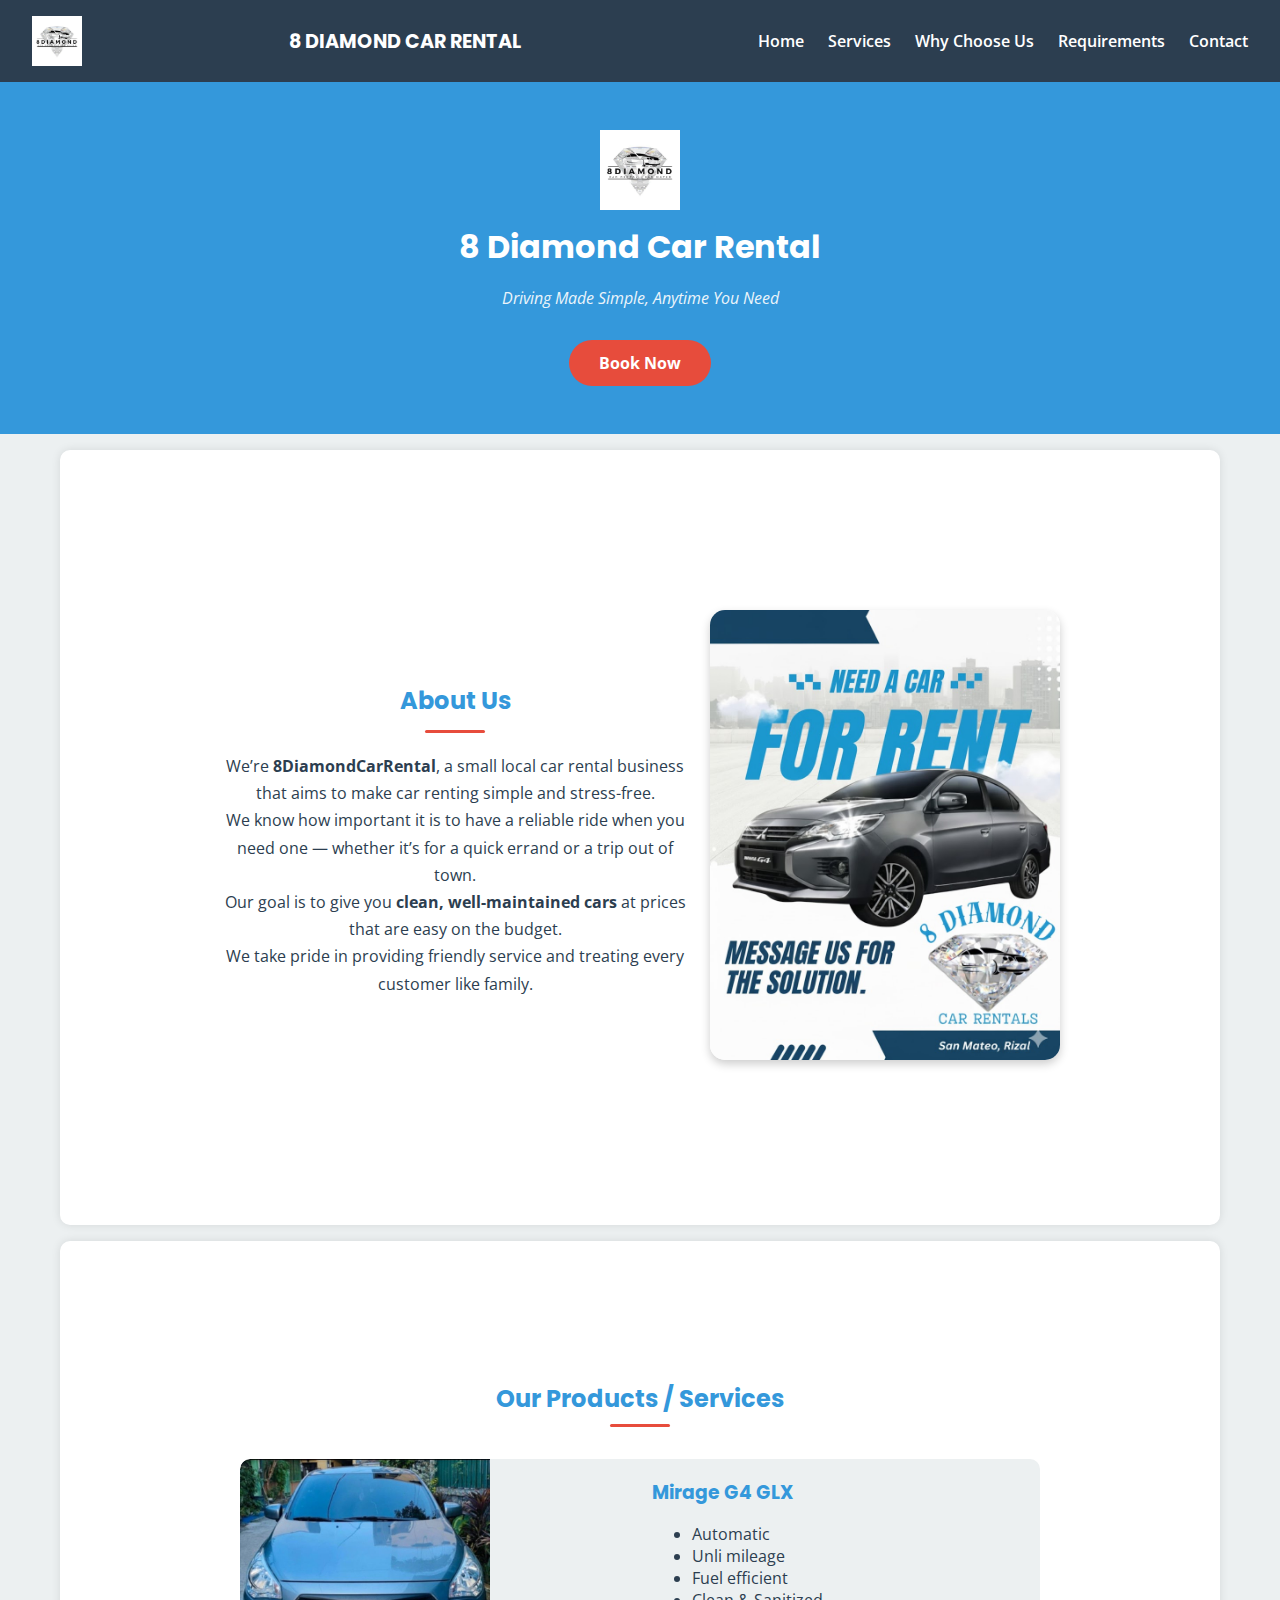
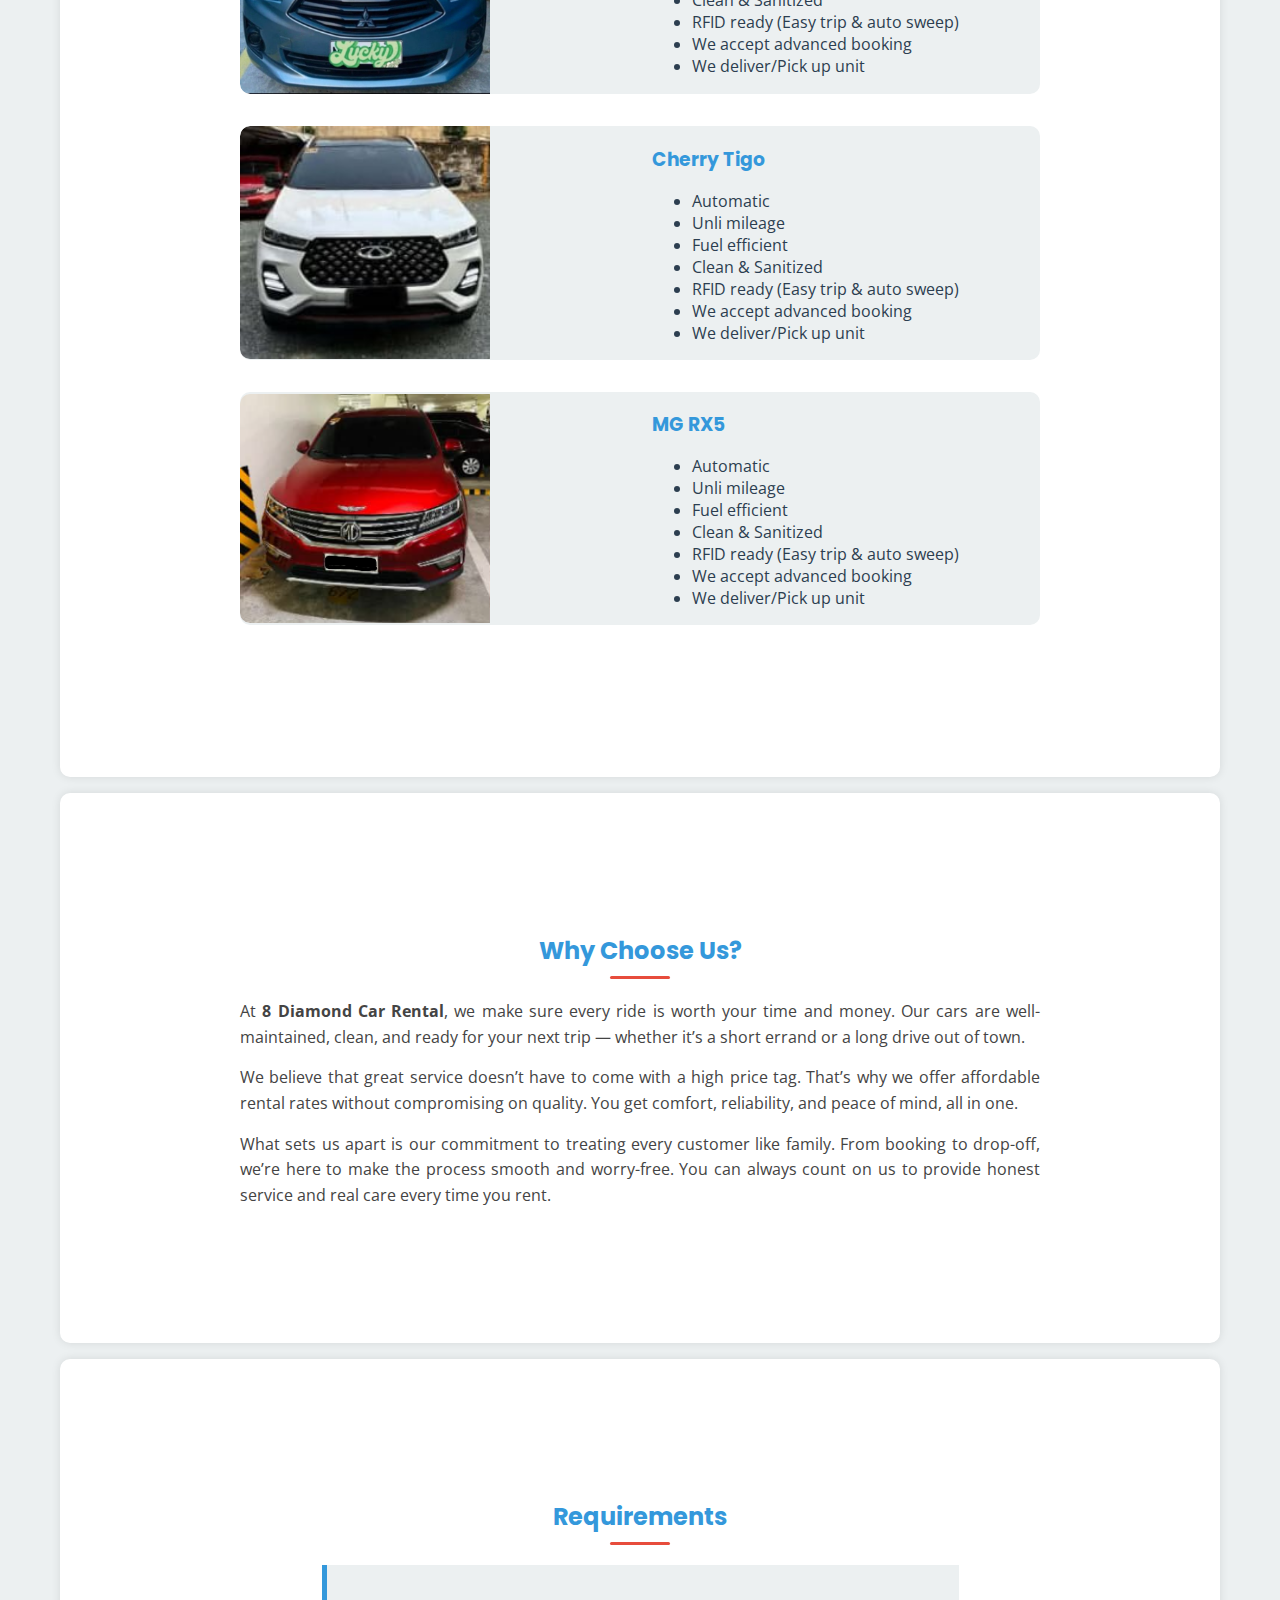
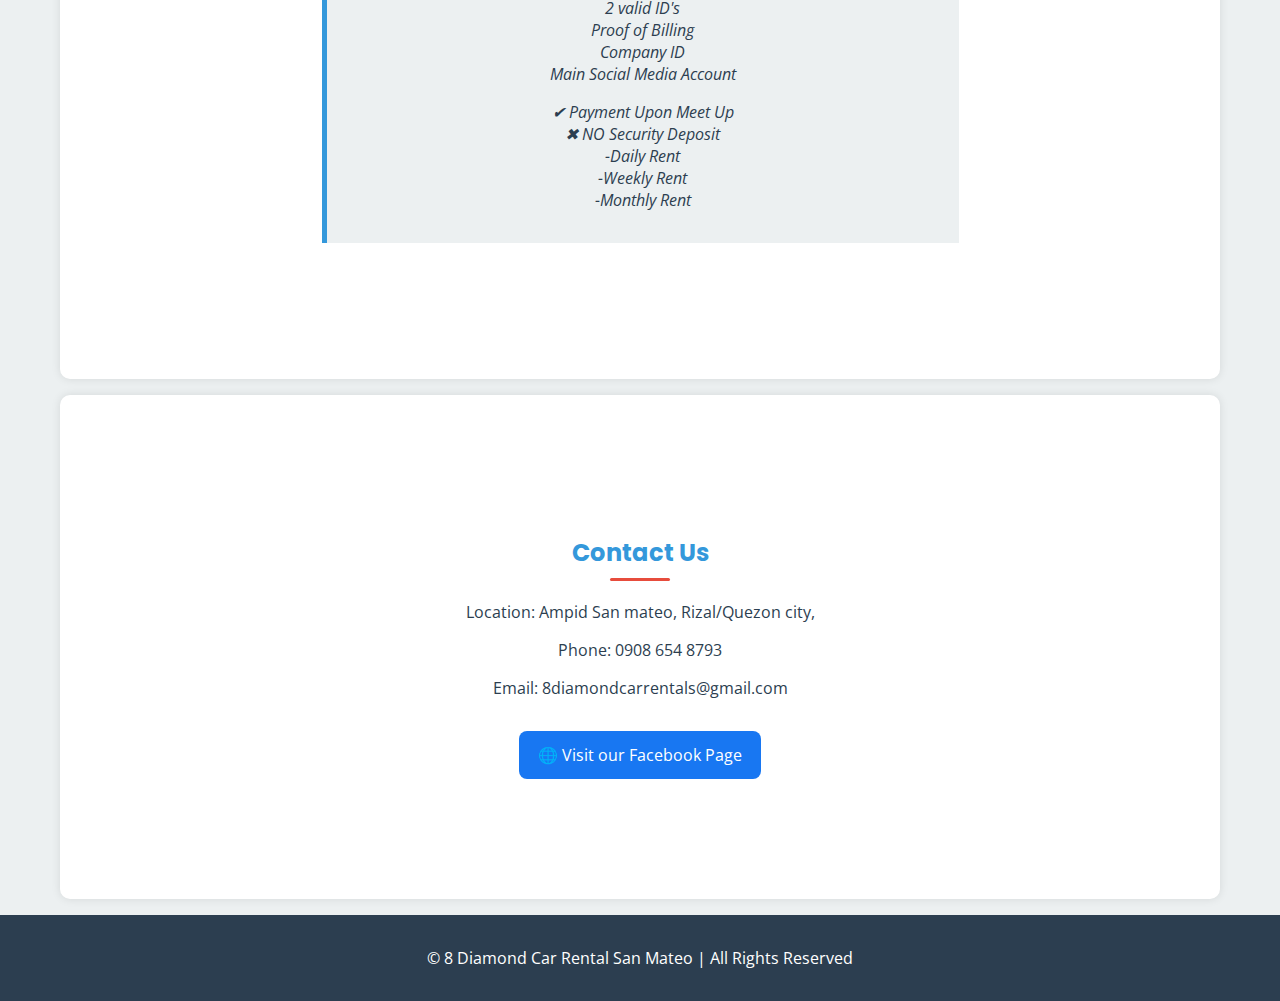
<file: index.html>
<!DOCTYPE html>
<html lang="en">
<head>
  <meta charset="UTF-8">
  <meta name="viewport" content="width=device-width, initial-scale=1.0">
  <title>8 DIAMOND CAR RENTAL</title>

  <!-- Google Fonts -->
  <link href="https://fonts.googleapis.com/css2?family=Poppins:wght@600&family=Open+Sans&display=swap" rel="stylesheet">

  <!-- CSS File -->
  <link rel="stylesheet" href="style.css">
</head>
<body>

  <!-- NAVIGATION BAR -->
  <nav class="navbar">
    <div class="nav-container">
      <!-- 💡 Replace logo.png with your business logo -->
      <img src="CAR RENTAL LOGO.jpg" alt="Logo" class="nav-logo">
      <h1 class="nav-brand">8 DIAMOND CAR RENTAL</h1>

      <!-- Navigation Links -->
      <ul class="nav-links">
        <li><a href="#home">Home</a></li>
        <li><a href="#services">Services</a></li>
        <li><a href="#why">Why Choose Us</a></li>
        <li><a href="#requirements">Requirements</a></li>
        <li><a href="#contact">Contact</a></li>
      </ul>
    </div>
  </nav>

  <!-- HEADER SECTION -->
  <header>
  <div class="logo-container">
    <img src="CAR RENTAL LOGO.jpg" alt="Business Logo" class="logo">
    <h1 class="brand-name">8 Diamond Car Rental</h1>
    <p class="tagline">Driving Made Simple, Anytime You Need</p>
    <a href="#contact" class="book-btn">Book Now</a>
  </div>
</header>

  <!-- ABOUT / INTRODUCTION -->
 <section id="home">
  <div class="about-container">
    <!-- Left side: text -->
    <div class="about-text">
      <h2>About Us</h2>
      <p>
        We’re <b>8DiamondCarRental</b>, a small local car rental business that aims to make car renting simple and stress-free.<br>
        We know how important it is to have a reliable ride when you need one — whether it’s for a quick errand or a trip out of town.<br>
        Our goal is to give you <b>clean, well-maintained cars</b> at prices that are easy on the budget.<br>
        We take pride in providing friendly service and treating every customer like family.
      </p>
    </div>

    <!-- Right side: image -->
    <div class="about-image">
      <img src="ABOUTUS.jpg" alt="About 8 Diamond Car Rental">
    </div>
  </div>
 </section>

  <!-- PRODUCT / SERVICE -->
 <section id="services">
  <h2>Our Products / Services</h2>

  <div class="service-box">
    <div class="service-image">
      <img src="Mirage.jpg" alt="Car Rental 1">
    </div>
    <div class="service-info">
      <h3>Mirage G4 GLX</h3>
      <ul>
        <li>Automatic</li>
        <li>Unli mileage</li>
        <li>Fuel efficient</li>
        <li>Clean & Sanitized</li>
        <li>RFID ready (Easy trip & auto sweep)</li>
        <li>We accept advanced booking</li>
        <li>We deliver/Pick up unit</li>
      </ul>
    </div>
  </div>

  <div class="service-box">
    <div class="service-image">
      <img src="CHERRY TIGO.jpg" alt="Car Rental 2">
    </div>
    <div class="service-info">
      <h3>Cherry Tigo</h3>
      <ul>
        <li>Automatic</li>
        <li>Unli mileage</li>
        <li>Fuel efficient</li>
        <li>Clean & Sanitized</li>
        <li>RFID ready (Easy trip & auto sweep)</li>
        <li>We accept advanced booking</li>
        <li>We deliver/Pick up unit</li>
      </ul>
    </div>
  </div>

  <div class="service-box">
    <div class="service-image">
      <img src="MX.png" alt="Car Rental 3">
    </div>
    <div class="service-info">
      <h3>MG RX5</h3>
      <p></p>
      <ul>
        <li>Automatic</li>
        <li>Unli mileage</li>
        <li>Fuel efficient</li>
        <li>Clean & Sanitized</li>
        <li>RFID ready (Easy trip & auto sweep)</li>
        <li>We accept advanced booking</li>
        <li>We deliver/Pick up unit</li>
      </ul>
    </div>
  </div>
 </section>

  <!-- WHY CHOOSE US -->
  <section id="why">
  <h2>Why Choose Us?</h2>
  <p>
    At <b>8 Diamond Car Rental</b>, we make sure every ride is worth your time and money. 
    Our cars are well-maintained, clean, and ready for your next trip — whether it’s a short errand or a long drive out of town. 
  </p>

  <p>
    We believe that great service doesn’t have to come with a high price tag. 
    That’s why we offer affordable rental rates without compromising on quality. 
    You get comfort, reliability, and peace of mind, all in one.
  </p>

  <p>
    What sets us apart is our commitment to treating every customer like family. 
    From booking to drop-off, we’re here to make the process smooth and worry-free. 
    You can always count on us to provide honest service and real care every time you rent.
  </p>
  </section>

  <!-- REQUIREMENTS -->
  <section id="requirements">
    <h2>Requirements</h2>
    <div class="requirements-box">
      <p>2 valid ID's <br>Proof of Billing <br>Company ID <br>Main Social Media Account</p>
      <p>✔ Payment Upon Meet Up <br>✖ NO Security Deposit <br>-Daily Rent<br>-Weekly Rent<br>-Monthly Rent</p>
    </div>
  </section>

  <!-- CONTACT -->
  <section id="contact">
    <h2>Contact Us</h2>
    <p>Location: Ampid San mateo, Rizal/Quezon city,</p>
    <p>Phone: 0908 654 8793</p>
    <p>Email: 8diamondcarrentals@gmail.com</p>

      <a href="https://www.facebook.com/people/8Diamond-Car-Rental-San-Mateo/61566826803783/" target="_blank" class="facebook-link">
    🌐 Visit our Facebook Page
  </a>
  </section>

  <!-- FOOTER -->
  <footer>
    <p>&copy; 8 Diamond Car Rental San Mateo | All Rights Reserved</p>
  </footer>
</body>

</html>
</file>
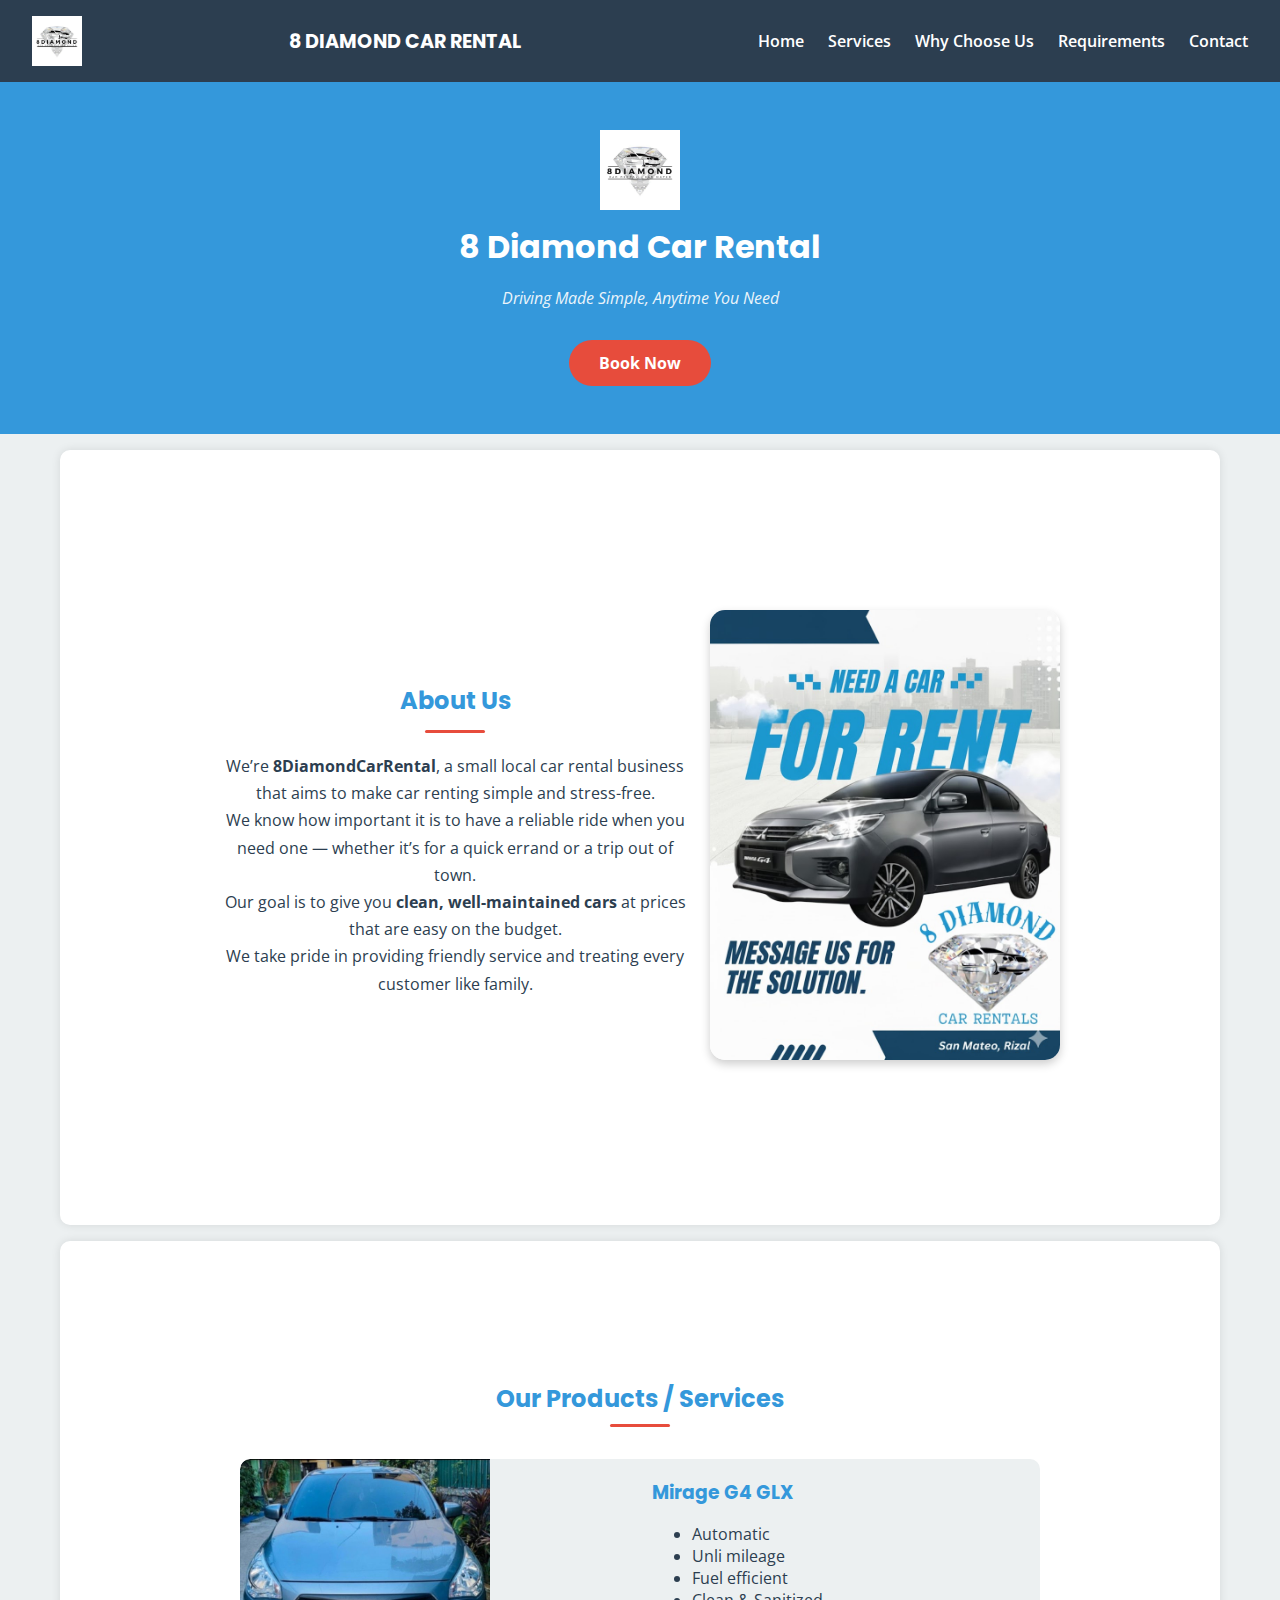
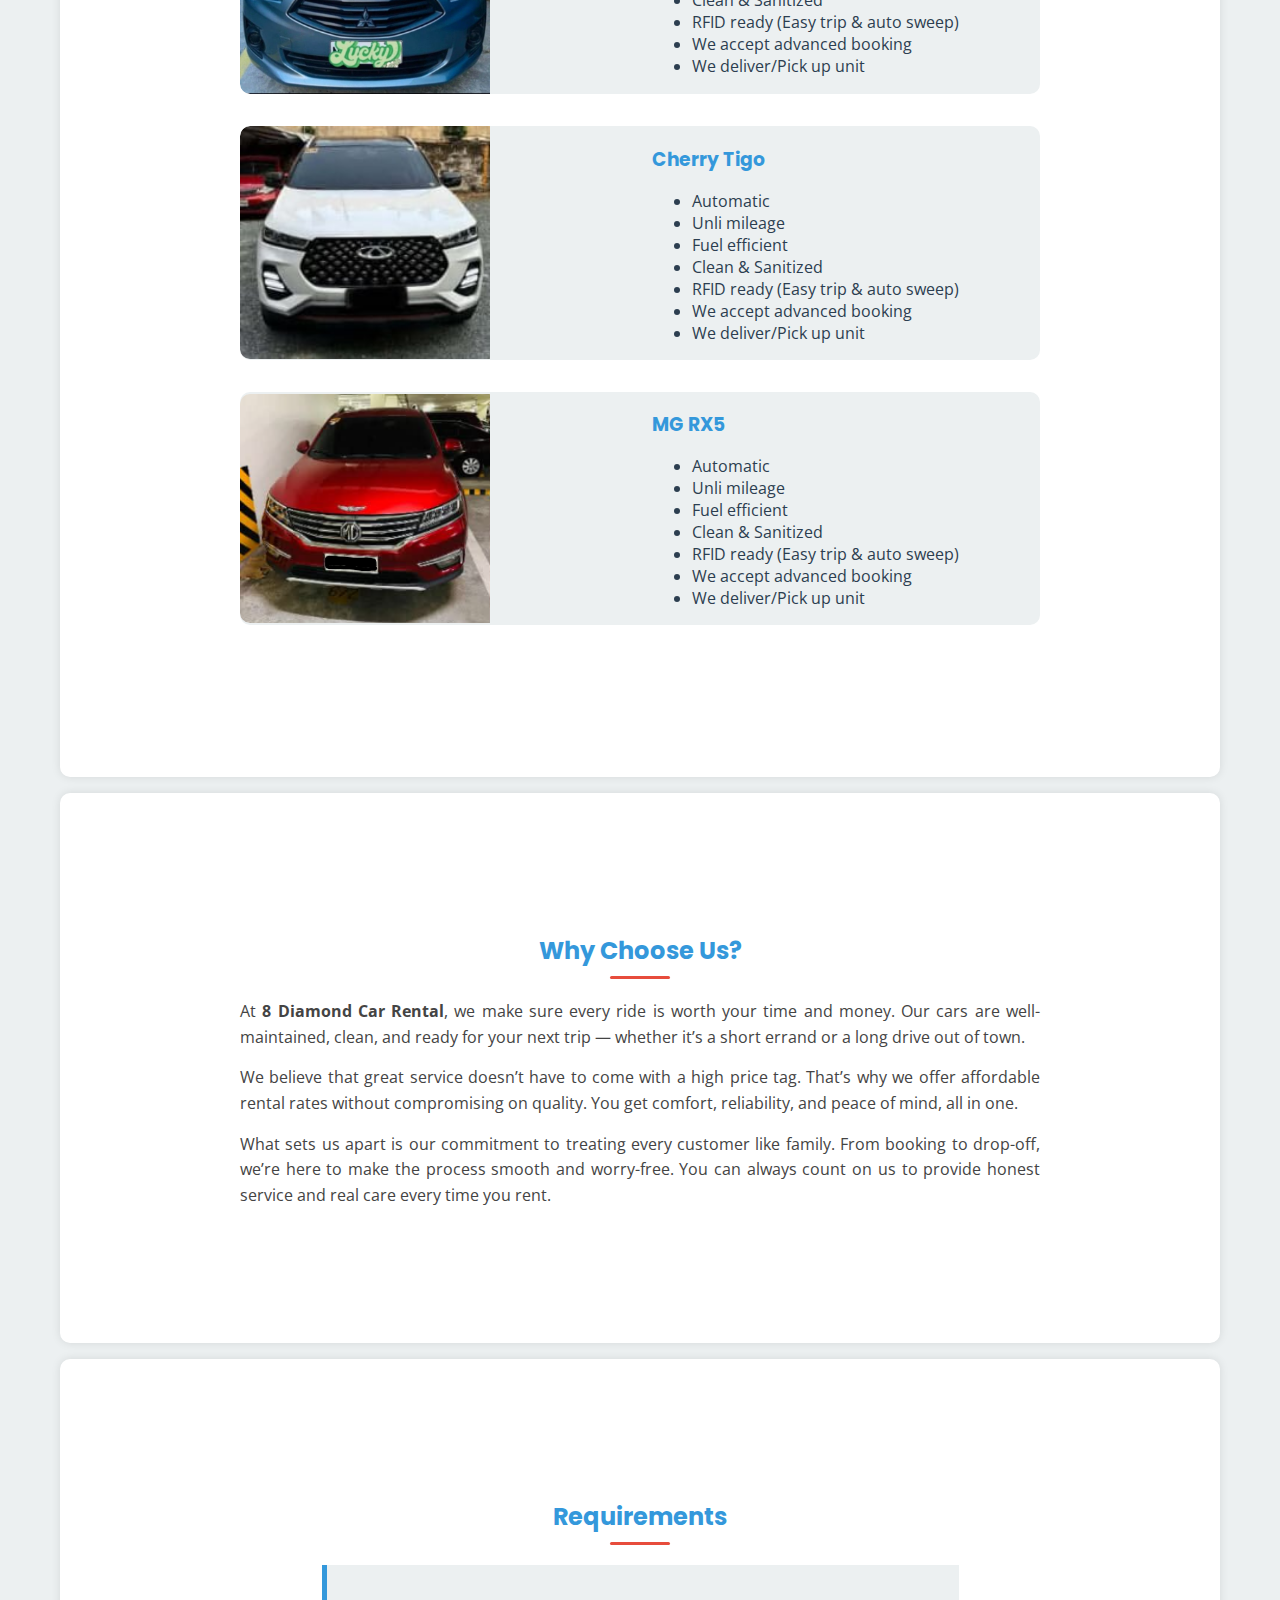
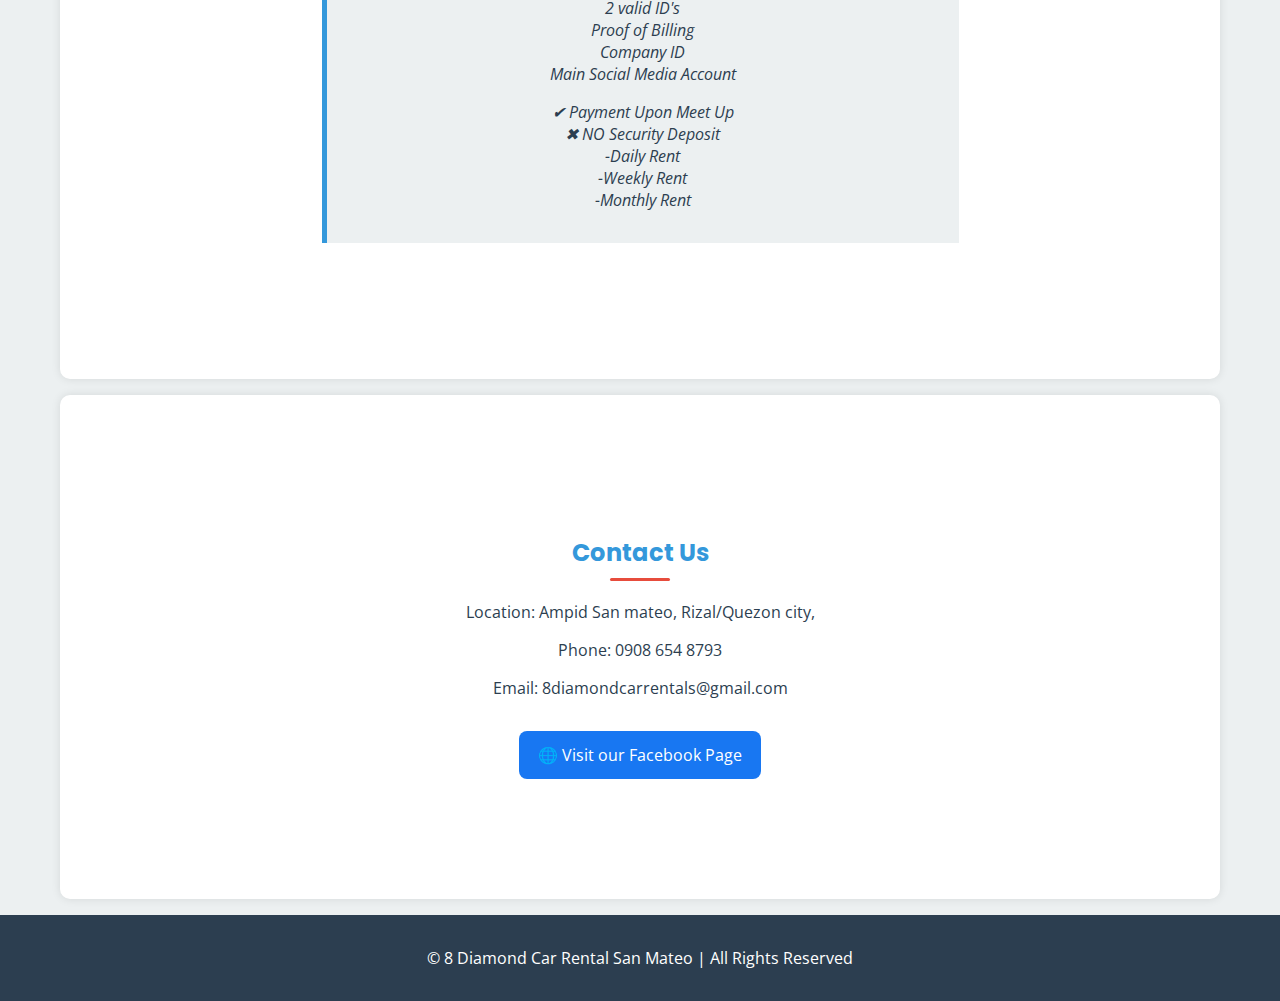
<file: Car-Rental.html>
<!DOCTYPE html>
<html lang="en">
<head>
  <meta charset="UTF-8">
  <meta name="viewport" content="width=device-width, initial-scale=1.0">
  <title>Your Business Name</title>

  <!-- Google Fonts -->
  <link href="https://fonts.googleapis.com/css2?family=Poppins:wght@600&family=Open+Sans&display=swap" rel="stylesheet">

  <!-- CSS File -->
  <link rel="stylesheet" href="style.css">
</head>
<body>

  <!-- NAVIGATION BAR -->
  <nav class="navbar">
    <div class="nav-container">
      <!-- 💡 Replace logo.png with your business logo -->
      <img src="CAR RENTAL LOGO.jpg" alt="Logo" class="nav-logo">
      <h1 class="nav-brand">8 DIAMOND CAR RENTAL</h1>

      <!-- Navigation Links -->
      <ul class="nav-links">
        <li><a href="#home">Home</a></li>
        <li><a href="#services">Services</a></li>
        <li><a href="#why">Why Choose Us</a></li>
        <li><a href="#requirements">Requirements</a></li>
        <li><a href="#contact">Contact</a></li>
      </ul>
    </div>
  </nav>

  <!-- HEADER SECTION -->
  <header>
  <div class="logo-container">
    <img src="CAR RENTAL LOGO.jpg" alt="Business Logo" class="logo">
    <h1 class="brand-name">8 Diamond Car Rental</h1>
    <p class="tagline">Driving Made Simple, Anytime You Need</p>
    <a href="#contact" class="book-btn">Book Now</a>
  </div>
</header>

  <!-- ABOUT / INTRODUCTION -->
 <section id="home">
  <div class="about-container">
    <!-- Left side: text -->
    <div class="about-text">
      <h2>About Us</h2>
      <p>
        We’re <b>8DiamondCarRental</b>, a small local car rental business that aims to make car renting simple and stress-free.<br>
        We know how important it is to have a reliable ride when you need one — whether it’s for a quick errand or a trip out of town.<br>
        Our goal is to give you <b>clean, well-maintained cars</b> at prices that are easy on the budget.<br>
        We take pride in providing friendly service and treating every customer like family.
      </p>
    </div>

    <!-- Right side: image -->
    <div class="about-image">
      <img src="ABOUTUS.jpg" alt="About 8 Diamond Car Rental">
    </div>
  </div>
 </section>

  <!-- PRODUCT / SERVICE -->
 <section id="services">
  <h2>Our Products / Services</h2>

  <div class="service-box">
    <div class="service-image">
      <img src="Mirage.jpg" alt="Car Rental 1">
    </div>
    <div class="service-info">
      <h3>Mirage G4 GLX</h3>
      <ul>
        <li>Automatic</li>
        <li>Unli mileage</li>
        <li>Fuel efficient</li>
        <li>Clean & Sanitized</li>
        <li>RFID ready (Easy trip & auto sweep)</li>
        <li>We accept advanced booking</li>
        <li>We deliver/Pick up unit</li>
      </ul>
    </div>
  </div>

  <div class="service-box">
    <div class="service-image">
      <img src="CHERRY TIGO.jpg" alt="Car Rental 2">
    </div>
    <div class="service-info">
      <h3>Cherry Tigo</h3>
      <ul>
        <li>Automatic</li>
        <li>Unli mileage</li>
        <li>Fuel efficient</li>
        <li>Clean & Sanitized</li>
        <li>RFID ready (Easy trip & auto sweep)</li>
        <li>We accept advanced booking</li>
        <li>We deliver/Pick up unit</li>
      </ul>
    </div>
  </div>

  <div class="service-box">
    <div class="service-image">
      <img src="MX.png" alt="Car Rental 3">
    </div>
    <div class="service-info">
      <h3>MG RX5</h3>
      <p></p>
      <ul>
        <li>Automatic</li>
        <li>Unli mileage</li>
        <li>Fuel efficient</li>
        <li>Clean & Sanitized</li>
        <li>RFID ready (Easy trip & auto sweep)</li>
        <li>We accept advanced booking</li>
        <li>We deliver/Pick up unit</li>
      </ul>
    </div>
  </div>
 </section>

  <!-- WHY CHOOSE US -->
  <section id="why">
  <h2>Why Choose Us?</h2>
  <p>
    At <b>8 Diamond Car Rental</b>, we make sure every ride is worth your time and money. 
    Our cars are well-maintained, clean, and ready for your next trip — whether it’s a short errand or a long drive out of town. 
  </p>

  <p>
    We believe that great service doesn’t have to come with a high price tag. 
    That’s why we offer affordable rental rates without compromising on quality. 
    You get comfort, reliability, and peace of mind, all in one.
  </p>

  <p>
    What sets us apart is our commitment to treating every customer like family. 
    From booking to drop-off, we’re here to make the process smooth and worry-free. 
    You can always count on us to provide honest service and real care every time you rent.
  </p>
  </section>

  <!-- REQUIREMENTS -->
  <section id="requirements">
    <h2>Requirements</h2>
    <div class="requirements-box">
      <p>2 valid ID's <br>Proof of Billing <br>Company ID <br>Main Social Media Account</p>
      <p>✔ Payment Upon Meet Up <br>✖ NO Security Deposit <br>-Daily Rent<br>-Weekly Rent<br>-Monthly Rent</p>
    </div>
  </section>

  <!-- CONTACT -->
  <section id="contact">
    <h2>Contact Us</h2>
    <p>Location: Ampid San mateo, Rizal/Quezon city,</p>
    <p>Phone: 0908 654 8793</p>
    <p>Email: 8diamondcarrentals@gmail.com</p>

      <a href="https://www.facebook.com/people/8Diamond-Car-Rental-San-Mateo/61566826803783/" target="_blank" class="facebook-link">
    🌐 Visit our Facebook Page
  </a>
  </section>

  <!-- FOOTER -->
  <footer>
    <p>&copy; 8 Diamond Car Rental San Mateo | All Rights Reserved</p>
  </footer>
</body>
</html>
</file>
<file: style.css>
/* --- FONT SETUP --- */
body {
  font-family: 'Open Sans', sans-serif;
  margin: 0;
  background-color: #ECF0F1;
  color: #2C3E50;
  scroll-behavior: smooth; /* smooth scroll for navigation */
}

/* --- NAVIGATION BAR --- */
.navbar {
  background-color: #2C3E50;
  color: white;
  padding: 1rem 2rem;
  position: sticky;
  top: 0;
  z-index: 1000;
  animation: slideDown 0.8s ease;
}

@keyframes slideDown {
  from { transform: translateY(-100%); opacity: 0; }
  to { transform: translateY(0); opacity: 1; }
}

.nav-container {
  display: flex;
  align-items: center;
  justify-content: space-between;
}

.nav-logo {
  width: 50px;
  height: auto;
  margin-right: 10px;
  transition: transform 0.3s;
}

.nav-logo:hover {
  transform: rotate(10deg) scale(1.1);
}

.nav-brand {
  font-family: 'Poppins', sans-serif;
  font-size: 1.2rem;
  color: white;
  margin: 0;
  transition: color 0.3s;
}

.nav-brand:hover {
  color: #3498DB;
}

.nav-links {
  list-style: none;
  display: flex;
  gap: 1.5rem;
  margin: 0;
}

.nav-links li a {
  color: white;
  text-decoration: none;
  font-weight: 600;
  transition: color 0.3s;
}

.nav-links li a:hover {
  color: #3498DB;
}

/* --- HEADER --- */
header {
  background-color: #3498DB;
  color: white;
  text-align: center;
  padding: 3rem 1rem;
  animation: fadeIn 1.5s ease;
}

@keyframes fadeIn {
  from { opacity: 0; transform: translateY(30px); }
  to { opacity: 1; transform: translateY(0); }
}

.logo {
  width: 80px;
  transition: transform 0.3s;
}

.logo:hover {
  transform: scale(1.1);
}

.brand-name {
  font-family: 'Poppins', sans-serif;
  margin: 0.5rem 0;
  animation: popUp 1.2s ease;
}

@keyframes popUp {
  0% { transform: scale(0.8); opacity: 0; }
  100% { transform: scale(1); opacity: 1; }
}

.tagline {
  font-style: italic;
  opacity: 0.9;
}

/* === ABOUT SECTION === */
.about-container {
  display: flex;
  align-items: center;
  justify-content: space-between;
  gap: 20px;
  padding: 40px 80px;
}

.about-text {
  width: 70%;
  font-size: 16px;
  line-height: 1.7;
}

.about-image img {
  width: 350px;
  height: auto;
  border-radius: 15px;
  box-shadow: 0 4px 10px rgba(0,0,0,0.2);
}

/* Responsive layout for smaller screens */
@media (max-width: 768px) {
  .about-container {
    flex-direction: column;
    text-align: center;
  }

  .about-text, .about-image {
    width: 100%;
  }

  .about-image img {
    width: 80%;
  }
}

/* --- SECTIONS --- */
section {
  padding: 120px 80px;
  background-color: white;
  margin: 1rem auto;
  max-width: 1000px;
  border-radius: 10px;
  box-shadow: 0 0 10px rgba(0,0,0,0.1);
  text-align: center;
  animation: fadeUp 1s ease;
}

@keyframes fadeUp {
  from { opacity: 0; transform: translateY(50px); }
  to { opacity: 1; transform: translateY(0); }
}

h2 {
  font-family: 'Poppins', sans-serif;
  color: #3498DB;
  position: relative;
}

h2::after {
  content: "";
  display: block;
  width: 60px;
  height: 3px;
  background: #E74C3C;
  margin: 0.5rem auto;
  border-radius: 2px;
  animation: growLine 1s ease;
}

@keyframes growLine {
  from { width: 0; opacity: 0; }
  to { width: 60px; opacity: 1; }
}

/* --- SERVICES --- */
.service-box {
  display: flex;
  align-items: center;
  justify-content: flex-start;
  background-color: #ECF0F1;
  border-radius: 10px;
  width: 90%;
  max-width: 800px;
  margin: 2rem auto;
  overflow: hidden; /* keeps image inside box */
  transition: transform 0.3s, box-shadow 0.3s;
  animation: fadeIn 1.5s ease;
}

/* when hovering, only box effect changes */
.service-box:hover {
  transform: scale(1.02);
  box-shadow: 0 10px 20px rgba(0, 0, 0, 0.15);
}

/* image takes left side inside the box */
.service-image {
  flex: 1;
  height: 100%;
}

.service-image img {
  width: 100%;
  height: 100%;
  max-width: 250px;
  object-fit: cover;
  border-radius: 10px 0 0 10px;
  display: block;
}

/* text is now outside (right of the box) */
.service-info {
  flex: 1;
  text-align: left;
  margin-left: 1.5rem;
}

.service-info h3 {
  font-family: 'Poppins', sans-serif;
  margin-bottom: 0.5rem;
  color: #3498DB;
}

.service-info p {
  font-size: 0.95rem;
  line-height: 1.4;
}

/* --- WHY CHOOSE US --- */
#why ul {
  list-style: none;
  padding: 0; 
  text-align: center;
}

#why li {
  margin: 0.5rem 0;
  opacity: 0;
  animation: fadeUp 1s ease forwards;
}

#why p {
  max-width: 800px;
  margin: 15px auto;
  font-size: 16px;
  line-height: 1.6;
  color: #444;
  text-align: justify;
}

#why li:nth-child(1) { animation-delay: 0.2s; }
#why li:nth-child(2) { animation-delay: 0.4s; }
#why li:nth-child(3) { animation-delay: 0.6s; }
#why li:nth-child(4) { animation-delay: 0.8s; }

/* --- R --- */
.requirements-box {
  background-color: #ECF0F1;
  border-left: 5px solid #3498DB;
  margin: 1rem auto;
  padding: 1rem;
  max-width: 600px;
  font-style: italic;
  transition: transform 0.3s, box-shadow 0.3s;
}

.requirements-box:hover {
  transform: translateY(-5px);
  box-shadow: 0 8px 20px rgba(0,0,0,0.15);
}

/* --- CONTACT --- */
form {
  display: flex;
  flex-direction: column;
  max-width: 400px;
  margin: 1rem auto;
  animation: fadeIn 1.5s ease;
}

input, textarea {
  padding: 0.8rem;
  margin-bottom: 1rem;
  border: 1px solid #ccc;
  border-radius: 5px;
  transition: border-color 0.3s;
}

input:focus, textarea:focus {
  border-color: #3498DB;
  outline: none;
}

button {
  background-color: #3498DB;
  color: white;
  border: none;
  padding: 0.8rem;
  border-radius: 5px;
  cursor: pointer;
  transition: background-color 0.3s, transform 0.3s;
}

button:hover {
  background-color: #2C3E50;
  transform: scale(1.05);
}

/* --- FOOTER --- */
footer {
  background-color: #2C3E50;
  color: white;
  text-align: center;
  padding: 1rem;
  animation: fadeIn 1.5s ease;
}

/* --- RESPONSIVE DESIGN --- */
@media (max-width: 768px) {
  .nav-links {
    display: none;
    flex-direction: column;
    background-color: #2C3E50;
    position: absolute;
    top: 60px;
    right: 0;
    width: 100%;
    text-align: center;
  }

  .nav-links.active {
    display: flex;
  }

  .menu-toggle {
    display: block;
    font-size: 1.8rem;
    color: white;
    cursor: pointer;
  }

  .service-container {
    flex-direction: column;
    align-items: center;
  }
}

.book-btn {
  display: inline-block;
  background-color: #E74C3C; /* bright accent color */
  color: white;
  padding: 12px 30px;
  border-radius: 25px;
  font-weight: bold;
  text-decoration: none;
  transition: all 0.3s ease;
  margin-top: 15px;
  animation: fadeUp 1.2s ease;
}

.book-btn:hover {
  background-color: #C0392B;
  transform: scale(1.05);
  box-shadow: 0 4px 10px rgba(0, 0, 0, 0.2);
}

.floating-book {
  position: fixed;
  bottom: 20px;
  right: 20px;
  background-color: #E74C3C;
  color: white;
  padding: 12px 20px;
  border-radius: 30px;
  text-decoration: none;
  font-weight: bold;
  box-shadow: 0 4px 15px rgba(0, 0, 0, 0.2);
  transition: 0.3s;
  z-index: 999;
}

.floating-book:hover {
  background-color: #C0392B;
  transform: scale(1.1);
}

.facebook-link {
  display: inline-block;
  margin-top: 1rem;
  background-color: #1877F2; /* Facebook blue */
  color: white;
  padding: 0.8rem 1.2rem;
  border-radius: 8px;
  text-decoration: none;
  transition: background-color 0.3s, transform 0.3s;
}

.facebook-link:hover {
  background-color: #145DBF;
  transform: scale(1.05);
}

/* === EXTRA RESPONSIVE FIX FOR MOBILE === */
@media (max-width: 768px) {
  /* Make section padding smaller on mobile */
  section {
    padding: 60px 20px;
  }

  /* Stack image and text vertically in services */
  .service-box {
    flex-direction: column;
    align-items: center;
    text-align: center;
  }

  .service-image img {
    max-width: 90%;
    border-radius: 10px;
  }

  .service-info {
    margin: 1rem 0 0 0;
    text-align: center;
  }

  /* Adjust about section further */
  .about-container {
    padding: 20px;
  }

  .about-text {
    font-size: 15px;
  }

  /* Fix header spacing */
  header {
    padding: 2rem 1rem;
  }

  /* Adjust font size for smaller screens */
  h2 {
    font-size: 1.4rem;
  }

  p, li {
    font-size: 0.95rem;
  }
}
</file>
